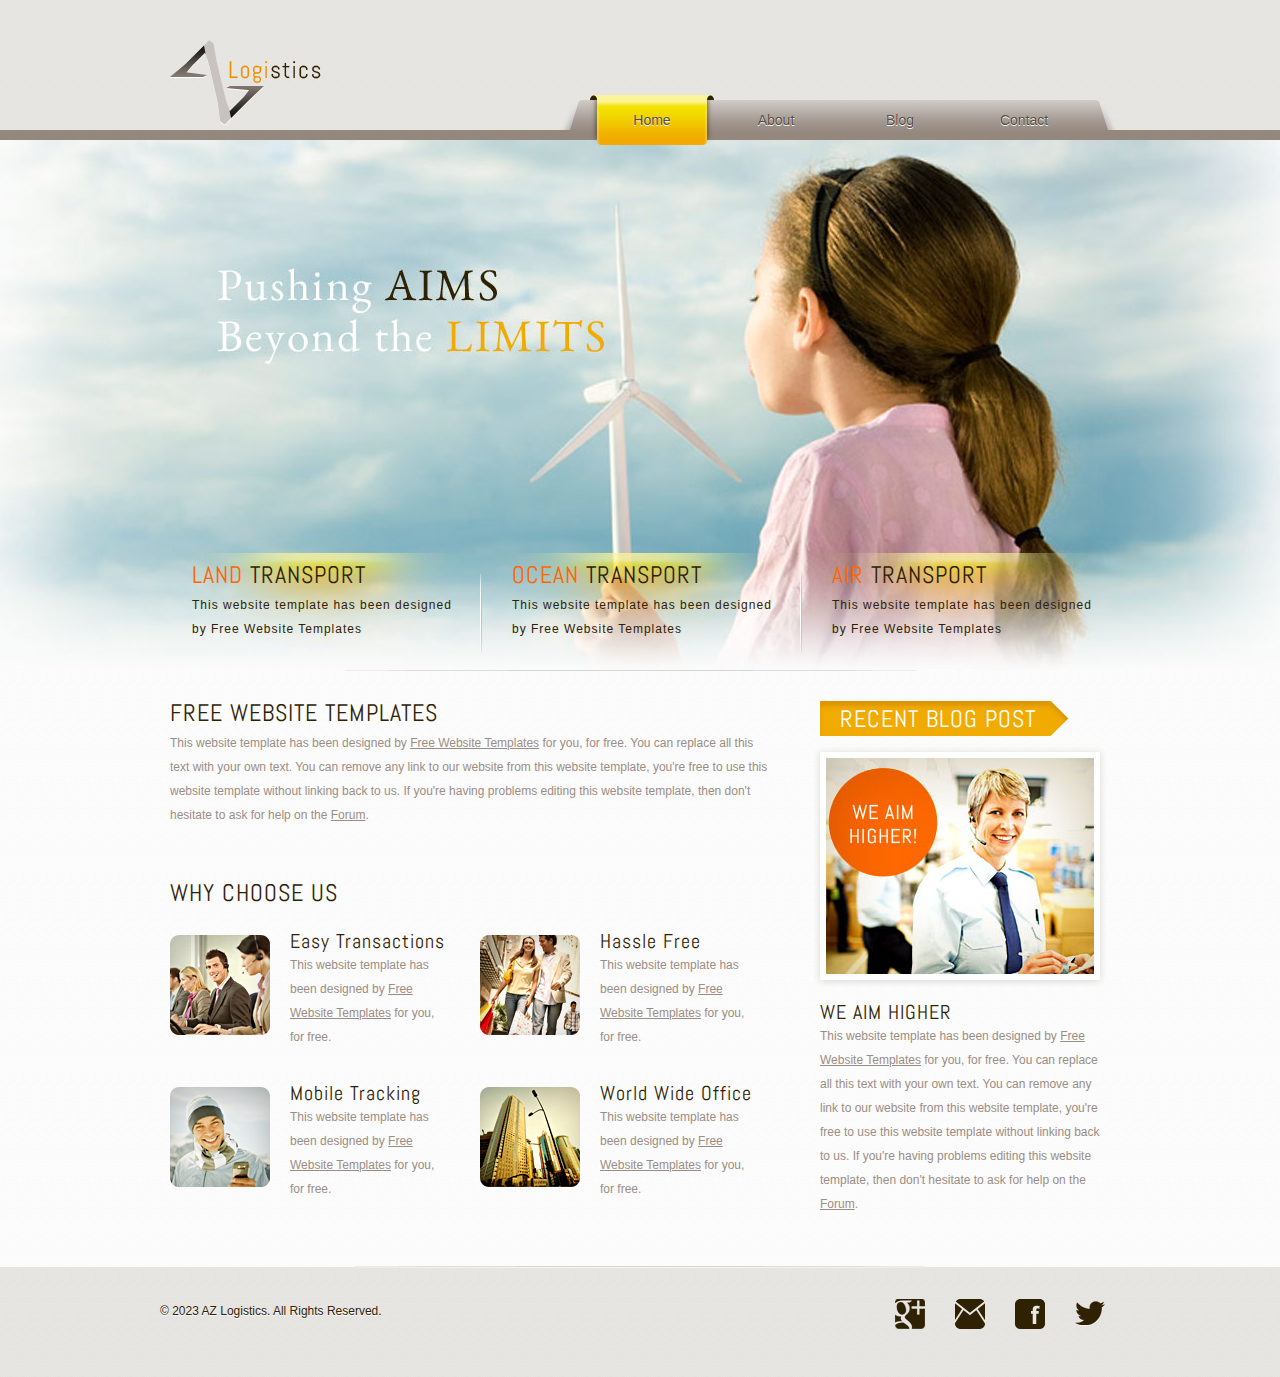
<file: index.html>
<!DOCTYPE HTML>
<!-- Website template by freewebsitetemplates.com -->
<html>
<head>
	<meta charset="UTF-8">
	<title>Logistics Website Template</title>
	<link rel="stylesheet" href="css/styles.css" type="text/css" />
</head>
<body>
	<div id="header">
		<div class="area">
			<div id="logo">
				<a href="index.html"><img src="images/logo.png" alt="LOGO" height="86" width="170" /></a>
			</div>
			<ul id="navigation">
				<li class="selected">
					<a href="index.html">Home</a>
				</li>
				<li>
					<a href="about.html">About</a>
				</li>
				<li>
					<a href="blog.html">Blog</a>
				</li>
				<li>
					<a href="contact.html">Contact</a>
				</li>
			</ul>
		</div>
	</div>
	<div id="contents">
		<div id="adbox">
			<div class="area">
				<ul>
					<li>
						<div>
							<h2><span>LAND</span> TRANSPORT</h2>
							<p>
								This website template has been designed by <a href="http://www.freewebsitetemplates.com/">Free Website Templates</a>
							</p>
						</div>
					</li>
					<li>
						<div>
							<h2><span>Ocean</span> TRANSPORT</h2>
							<p>
								This website template has been designed by <a href="http://www.freewebsitetemplates.com/">Free Website Templates</a>
							</p>
						</div>
					</li>
					<li>
						<div>
							<h2><span>Air</span> TRANSPORT</h2>
							<p>
								This website template has been designed by <a href="http://www.freewebsitetemplates.com/">Free Website Templates</a>
							</p>
						</div>
					</li>
				</ul>
			</div>
		</div>
		<div class="area">
			<div class="main">
				<h2>FREE WEBSITE TEMPLATES</h2>
				<p>
					This website template has been designed by <a href="http://www.freewebsitetemplates.com/">Free Website Templates</a> for you, for free. You can replace all this text with your own text. You can remove any link to our website from this website template, you're free to use this website template without linking back to us. If you're having problems editing this website template, then don't hesitate to ask for help on the <a href="http://www.freewebsitetemplates.com/forums/">Forum</a>.
				</p>
				<div id="features">
					<h2>Why Choose Us</h2>
					<ul>
						<li>
							<img src="images/agents.png" alt="Img" height="100" width="100" />
							<h3>Easy Transactions</h3>
							<p>
								This website template has been designed by <a href="http://www.freewebsitetemplates.com/">Free Website Templates</a> for you, for free.
							</p>
						</li>
						<li>
							<img src="images/shopping.png" alt="Img" height="100" width="100" />
							<h3>Hassle Free</h3>
							<p>
								This website template has been designed by <a href="http://www.freewebsitetemplates.com/">Free Website Templates</a> for you, for free.
							</p>
						</li>
						<li>
							<img src="images/smiling.png" alt="Img" height="100" width="100" />
							<h3>Mobile Tracking</h3>
							<p>
								This website template has been designed by <a href="http://www.freewebsitetemplates.com/">Free Website Templates</a> for you, for free.
							</p>
						</li>
						<li>
							<img src="images/buildings.png" alt="Img" height="100" width="100" />
							<h3>World Wide Office</h3>
							<p>
								This website template has been designed by <a href="http://www.freewebsitetemplates.com/">Free Website Templates</a> for you, for free.
							</p>
						</li>
					</ul>
				</div>
			</div>
			<div class="blog">
				<h2>Recent Blog Post</h2>
				<div class="frame">
					<img src="images/checker.jpg" alt="Img" height="216" width="268" />
				</div>
				<h3>We Aim Higher</h3>
				<p>
					This website template has been designed by <a href="http://www.freewebsitetemplates.com/">Free Website Templates</a> for you, for free. You can replace all this text with your own text. You can remove any link to our website from this website template, you're free to use this website template without linking back to us. If you're having problems editing this website template, then don't hesitate to ask for help on the <a href="http://www.freewebsitetemplates.com/forums/">Forum</a>.
				</p>
			</div>
		</div>
	</div>
	<div id="footer">
		<span class="divider"></span>
		<div class="area">
			<div id="connect">
				<a href="http://freewebsitetemplates.com/go/googleplus/" target="_blank" class="googleplus"></a> <a href="http://www.freewebsitetemplates.com/misc/contact/" target="_blank" class="mail"></a> <a href="http://freewebsitetemplates.com/go/facebook/" target="_blank" class="facebook"></a> <a href="http://freewebsitetemplates.com/go/twitter/" target="_blank" class="twitter"></a>
			</div>
			<p>
				© 2023 AZ Logistics. All Rights Reserved.
			</p>
		</div>
	</div>
</body>
</html>
</file>
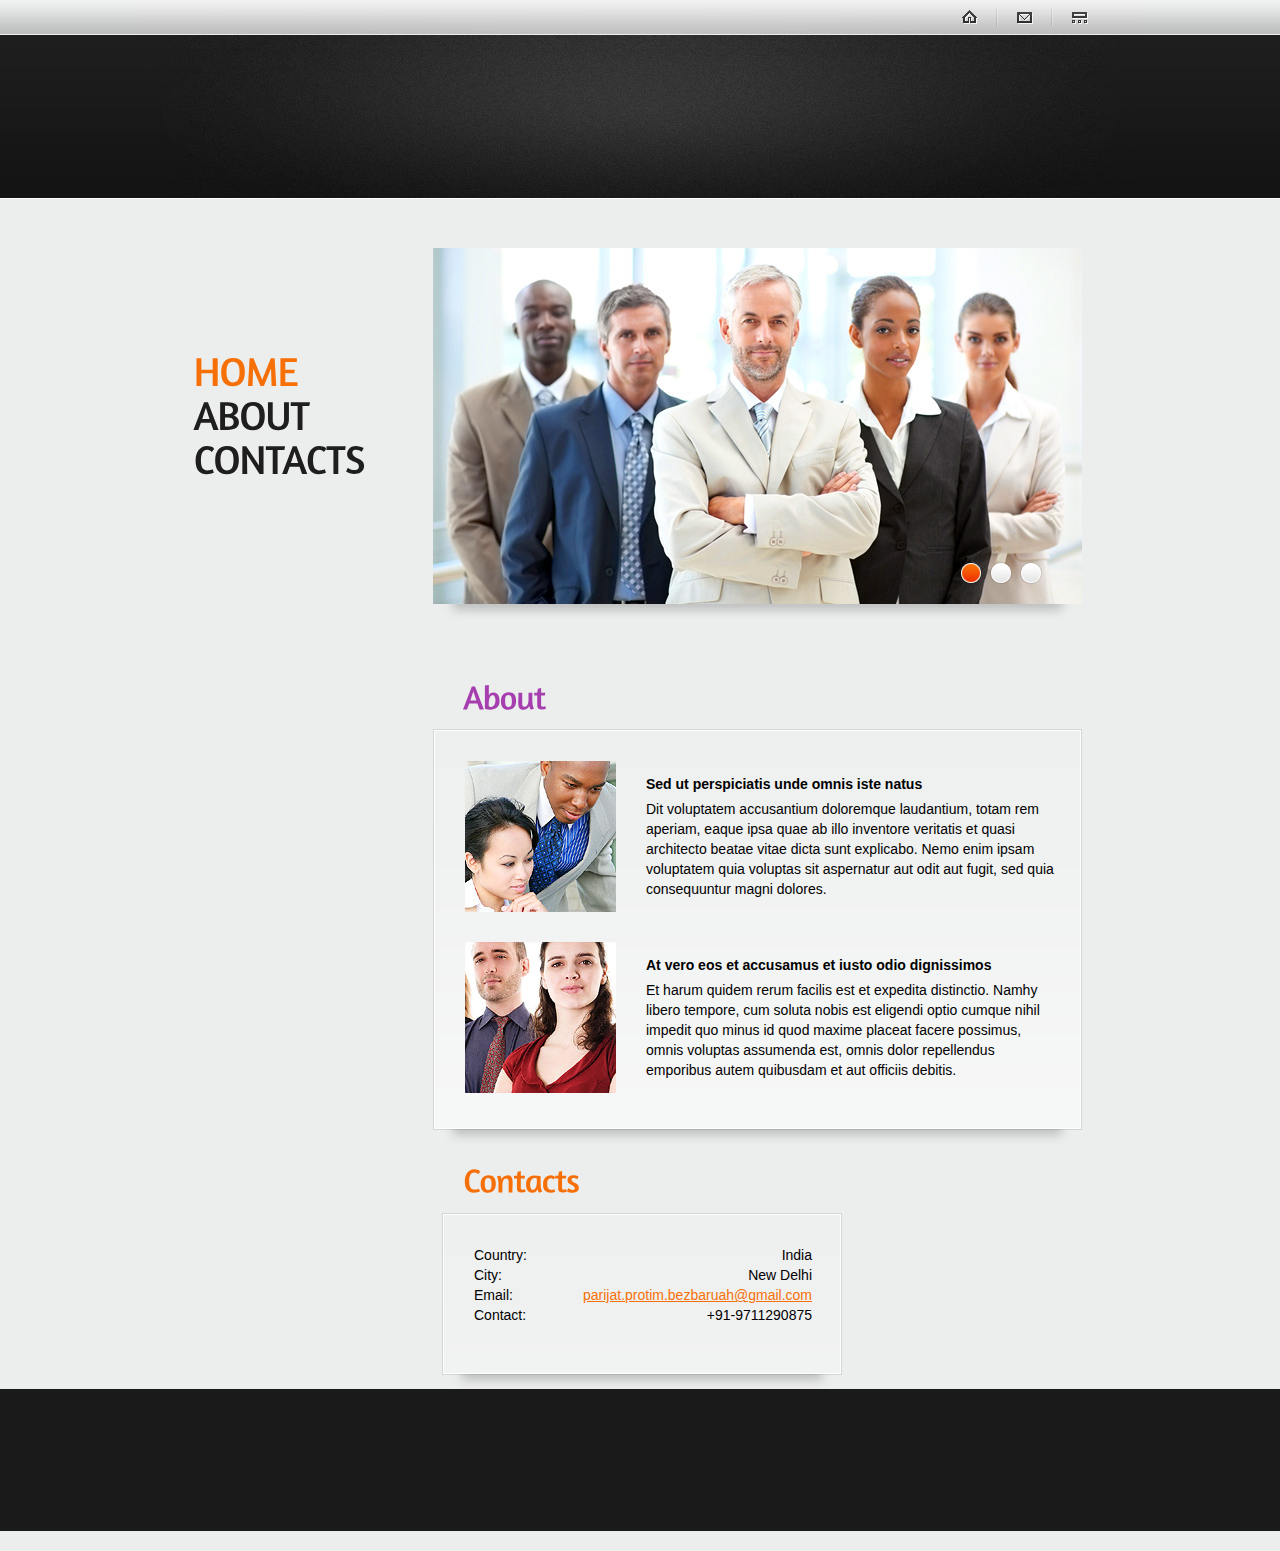
<file: devs/index.html>
<!DOCTYPE html>
<html lang="en" class="page">
<head>
<title>Developers</title>
<meta charset="utf-8">
<link rel="stylesheet" href="css/reset.css" type="text/css" media="all">
<link rel="stylesheet" href="css/layout.css" type="text/css" media="all">
<link rel="stylesheet" href="css/style.css" type="text/css" media="all">
<script type="text/javascript" src="js/jquery-1.4.2.js" ></script>
<script type="text/javascript" src="js/cufon-yui.js"></script>
<script type="text/javascript" src="js/cufon-replace.js"></script>
<script type="text/javascript" src="js/Amaranth_400.font.js"></script>
<script type="text/javascript" src="js/script.js"></script>
<script type="text/javascript" src="js/scroll.js"></script>
<script type="text/javascript" src="js/jquery.nivo.slider.pack.js"></script>
<script type="text/javascript" src="js/atooltip.jquery.js"></script>
<!--[if lt IE 9]>
<script type="text/javascript" src="js/html5.js"></script>
<style type="text/css">
	.button1, #ContactForm a {behavior:url(js/PIE.htc)}
</style>
<![endif]-->
<!--[if lt IE 7]>
<div style=' clear:both;text-align:center;position:relative'>
	<a href="http://www.microsoft.com/windows/internet-explorer/default.aspx?ocid=ie6_countdown_bannercode"><img src="http://www.theie6countdown.com/images/upgrade.jpg" border="0" alt="" /></a>
</div>
<![endif]-->
</head>
<body class="body">
<div class="body1">
	<div class="body2">
		<div class="main">
<!-- header -->
			<header>
				<div class="wrapper">
					<nav>
						<ul id="top_nav">
							<li class="bg_none"><a href="#page_Home" class="icon1"></a></li>
							<li><a href="#page_Contacts" class="icon2"></a></li>
							<li><a href="#" class="icon3"></a></li>
						</ul>
					</nav>
				</div>
				
			</header>
<!-- / header -->
		</div>
	</div>
</div>
<div class="wrapper">
	<div class="main">
		<nav>
			<ul id="menu" style=" top:350px">
				<li class="menu_active nav1"><a href="#page_Home">Home </a></li>
				<li class="nav2"><a href="#page_News">About </a></li>
				<li class="nav6"><a href="#page_Contacts">Contacts </a></li>
			</ul>
		</nav>
<!-- content -->
		<section id="content">
			<div id="page_Home">
				<div id="slider" style=" top:-40px">
					<img src="images/img1.jpg" alt="">
					<img src="images/img2.jpg" alt="">
					<img src="images/img3.jpg" alt="">
				</div>
				<div id="slider_shadow" style=" top:-40px"></div>
                        </div>
                        
			<div id="page_News">
				<h2>About</h2>
				<div class="box1_bot">
					<div class="box1_left">
						<div class="box1_right">
							<div class="box1">
								<div class="pad">
									<div class="wrapper pad_bot2">
										<figure class="left marg_right1"><img src="images/page1_img1.jpg" alt=""></figure>
										<p class="pad_bot1 pad_top1"><strong>Sed ut perspiciatis unde omnis iste natus</strong></p>
										<p>Dit voluptatem accusantium doloremque laudantium, totam rem aperiam, eaque ipsa quae ab illo inventore veritatis et quasi architecto beatae vitae dicta sunt explicabo. Nemo enim ipsam voluptatem quia voluptas sit aspernatur aut odit aut fugit, sed quia consequuntur magni dolores.</p>
									</div>
									<div class="wrapper">
										<figure class="left marg_right1"><img src="images/page1_img2.jpg" alt=""></figure>
										<p class="pad_bot1 pad_top1"><strong>At vero eos et accusamus et iusto odio dignissimos</strong></p>
										<p>Et harum quidem rerum facilis est et expedita distinctio. Namhy libero tempore, cum soluta nobis est eligendi optio cumque nihil impedit quo minus id quod maxime placeat facere possimus, omnis voluptas assumenda est, omnis dolor repellendus emporibus autem quibusdam et aut officiis debitis.</p>
									</div>
								</div>
							</div>
						</div>
					</div>
				</div>
			</div>
			
			<div id="page_Contacts">
				<h2>Contacts</h2>
				<div class="col1 pad_left1">
						<div class="box1_bot">
							<div class="box1_left">
								<div class="box1_right">
									<div class="box1">
										<div class="pad">
										    
											<p><span class="right marg_right2">India</span>Country:<br>
											<span class="right marg_right2">New Delhi</span>City:<br>
											<span class="right marg_right2"><a href="mailto:">parijat.protim.bezbaruah@gmail.com</a></span>Email:<br>
											<span class="right marg_right2">+91-9711290875</span>Contact:<br></p>
											
										</div>
									</div>
								</div>
							</div>
						</div>
					</div>
				</div>
			</div>
		</section>
<!-- / content -->
	</div>
</div>
<div class="body3">
	<div class="body4">
		<div class="main">

<!-- / footer -->
		</div>
	</div>
</div>
<script type="text/javascript"> Cufon.now(); </script>
</body>
</html>
</file>
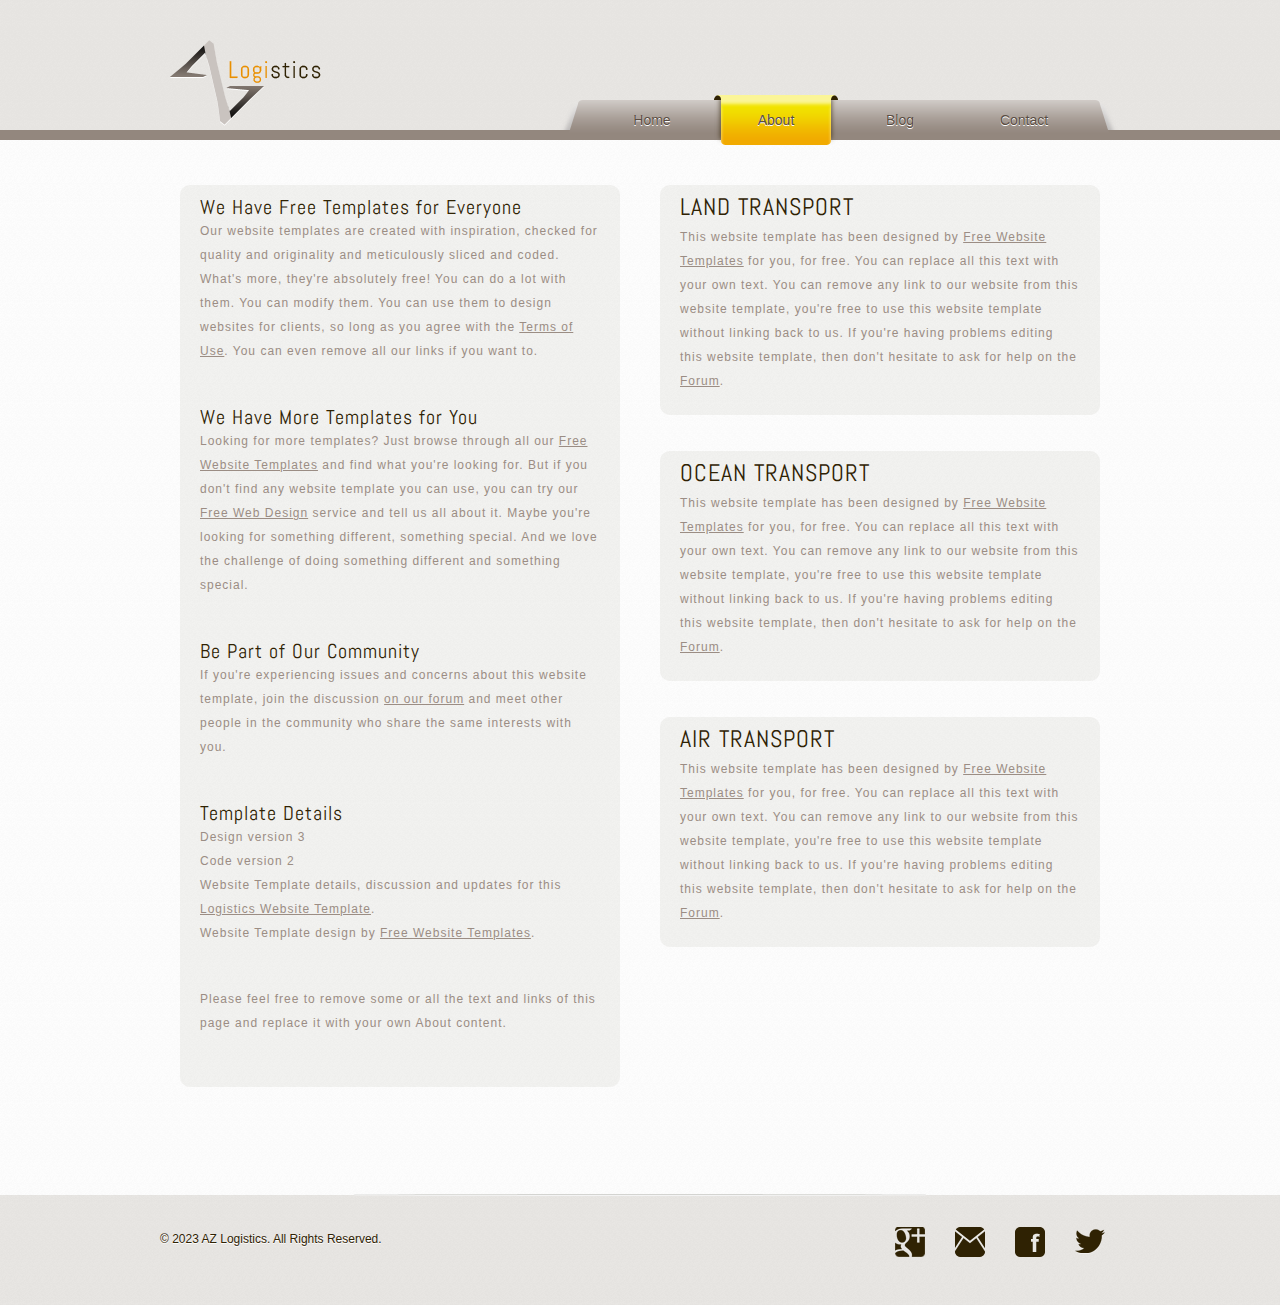
<file: about.html>
<!DOCTYPE HTML>
<!-- Website template by freewebsitetemplates.com -->
<html>
<head>
	<meta charset="UTF-8">
	<title>About - Logistics Website Template</title>
	<link rel="stylesheet" href="css/styles.css" type="text/css" />
</head>
<body>
	<div id="header">
		<div class="area">
			<div id="logo">
				<a href="index.html"><img src="images/logo.png" alt="LOGO" height="86" width="170" /></a>
			</div>
			<ul id="navigation">
				<li>
					<a href="index.html">Home</a>
				</li>
				<li class="selected">
					<a href="about.html">About</a>
				</li>
				<li>
					<a href="blog.html">Blog</a>
				</li>
				<li>
					<a href="contact.html">Contact</a>
				</li>
			</ul>
		</div>
	</div>
	<div id="contents">
		<div id="about" class="area">
			<div class="section">
				<div class="box">
					<div>
						<div>
							<h3>We Have Free Templates for Everyone</h3>
							<p>
								Our website templates are created with inspiration, checked for quality and originality and meticulously sliced and coded. What's more, they're absolutely free! You can do a lot with them. You can modify them. You can use them to design websites for clients, so long as you agree with the <a href="http://www.freewebsitetemplates.com/about/terms/">Terms of Use</a>. You can even remove all our links if you want to.
							</p>
							<h3>We Have More Templates for You</h3>
							<p>
								Looking for more templates? Just browse through all our <a href="http://www.freewebsitetemplates.com/">Free Website Templates</a> and find what you're looking for. But if you don't find any website template you can use, you can try our <a href="http://www.freewebsitetemplates.com/freewebdesign/">Free Web Design</a> service and tell us all about it. Maybe you're looking for something different, something special. And we love the challenge of doing something different and something special.
							</p>
							<h3>Be Part of Our Community</h3>
							<p>
								If you're experiencing issues and concerns about this website template, join the discussion <a href="http://www.freewebsitetemplates.com/forums/">on our forum</a> and meet other people in the community who share the same interests with you.
							</p>
							<h3>Template Details</h3>
							<p>
								Design version 3<br> Code version 2<br> Website Template details, discussion and updates for this <a href="http://www.freewebsitetemplates.com/discuss/logistics/">Logistics Website Template</a>.<br> Website Template design by <a href="http://www.freewebsitetemplates.com/">Free Website Templates</a>.
							</p>
							<p>
								Please feel free to remove some or all the text and links of this page and replace it with your own About content.
							</p>
						</div>
					</div>
				</div>
			</div>
			<div class="section">
				<div class="box">
					<div>
						<div>
							<h2>LAND TRANSPORT</h2>
							<p>
								This website template has been designed by <a href="http://www.freewebsitetemplates.com/">Free Website Templates</a> for you, for free. You can replace all this text with your own text. You can remove any link to our website from this website template, you're free to use this website template without linking back to us. If you're having problems editing this website template, then don't hesitate to ask for help on the <a href="http://www.freewebsitetemplates.com/forums/">Forum</a>.
							</p>
						</div>
					</div>
				</div>
				<div class="box">
					<div>
						<div>
							<h2>Ocean TRANSPORT</h2>
							<p>
								This website template has been designed by <a href="http://www.freewebsitetemplates.com/">Free Website Templates</a> for you, for free. You can replace all this text with your own text. You can remove any link to our website from this website template, you're free to use this website template without linking back to us. If you're having problems editing this website template, then don't hesitate to ask for help on the <a href="http://www.freewebsitetemplates.com/forums/">Forum</a>.
							</p>
						</div>
					</div>
				</div>
				<div class="box">
					<div>
						<div>
							<h2>Air TRANSPORT</h2>
							<p>
								This website template has been designed by <a href="http://www.freewebsitetemplates.com/">Free Website Templates</a> for you, for free. You can replace all this text with your own text. You can remove any link to our website from this website template, you're free to use this website template without linking back to us. If you're having problems editing this website template, then don't hesitate to ask for help on the <a href="http://www.freewebsitetemplates.com/forums/">Forum</a>.
							</p>
						</div>
					</div>
				</div>
			</div>
		</div>
	</div>
	<div id="footer">
		<span class="divider"></span>
		<div class="area">
			<div id="connect">
				<a href="http://freewebsitetemplates.com/go/googleplus/" target="_blank" class="googleplus"></a> <a href="http://www.freewebsitetemplates.com/misc/contact/" target="_blank" class="mail"></a> <a href="http://freewebsitetemplates.com/go/facebook/" target="_blank" class="facebook"></a> <a href="http://freewebsitetemplates.com/go/twitter/" target="_blank" class="twitter"></a>
			</div>
			<p>
				© 2023 AZ Logistics. All Rights Reserved.
			</p>
		</div>
	</div>
</body>
</html>
</file>
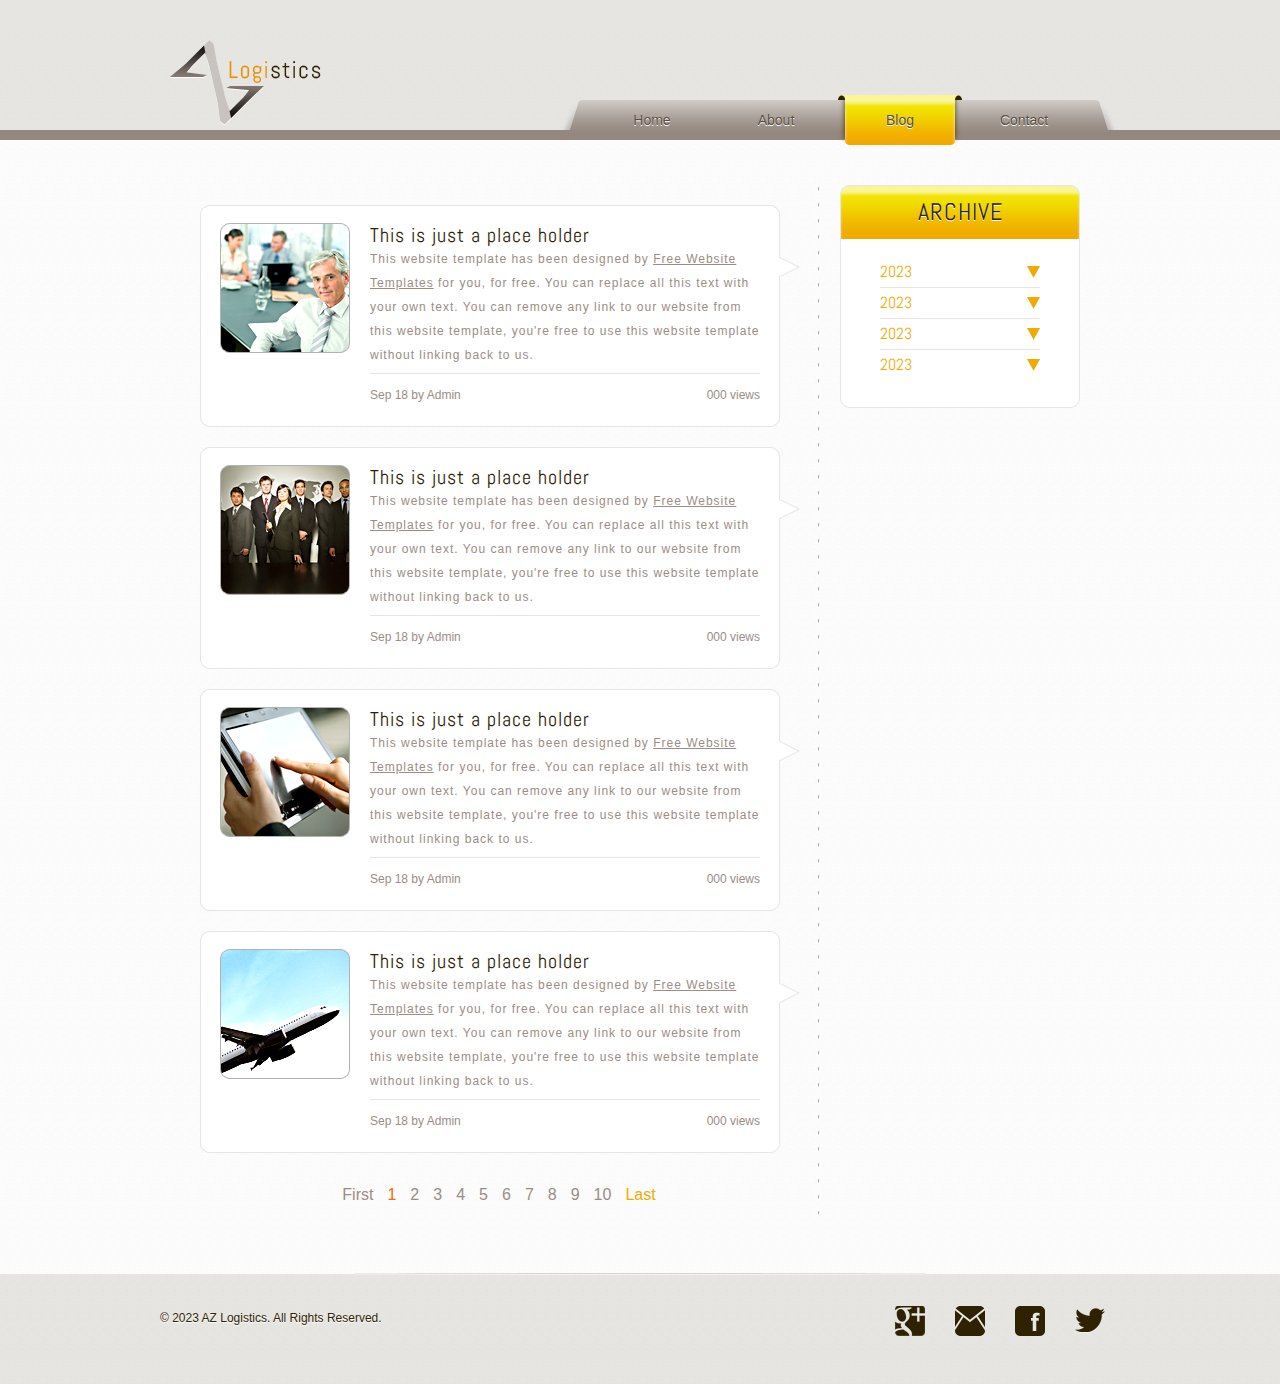
<file: blog.html>
<!DOCTYPE HTML>
<!-- Website template by freewebsitetemplates.com -->
<html>
<head>
	<meta charset="UTF-8">
	<title>Blog - Logistics Website Template</title>
	<link rel="stylesheet" href="css/styles.css" type="text/css" />
</head>
<body>
	<div id="header">
		<div class="area">
			<div id="logo">
				<a href="index.html"><img src="images/logo.png" alt="LOGO" height="86" width="170" /></a>
			</div>
			<ul id="navigation">
				<li>
					<a href="index.html">Home</a>
				</li>
				<li>
					<a href="about.html">About</a>
				</li>
				<li class="selected">
					<a href="blog.html">Blog</a>
				</li>
				<li>
					<a href="contact.html">Contact</a>
				</li>
			</ul>
		</div>
	</div>
	<div id="contents">
		<div id="blog" class="area">
			<div class="main">
				<ul class="list">
					<li>
						<img src="images/boss.png" alt="Img" height="130" width="130" />
						<div>
							<h3>This is just a place holder</h3>
							<p>
								This website template has been designed by <a href="http://www.freewebsitetemplates.com/">Free Website Templates</a> for you, for free. You can replace all this text with your own text. You can remove any link to our website from this website template, you're free to use this website template without linking back to us.
							</p>
							<span class="views">000 views</span> <span class="time">Sep 18 by Admin</span>
						</div>
					</li>
					<li>
						<img src="images/team.png" alt="Img" height="130" width="130" />
						<div>
							<h3>This is just a place holder</h3>
							<p>
								This website template has been designed by <a href="http://www.freewebsitetemplates.com/">Free Website Templates</a> for you, for free. You can replace all this text with your own text. You can remove any link to our website from this website template, you're free to use this website template without linking back to us.
							</p>
							<span class="views">000 views</span> <span class="time">Sep 18 by Admin</span>
						</div>
					</li>
					<li>
						<img src="images/tracking.png" alt="Img" height="130" width="130" />
						<div>
							<h3>This is just a place holder</h3>
							<p>
								This website template has been designed by <a href="http://www.freewebsitetemplates.com/">Free Website Templates</a> for you, for free. You can replace all this text with your own text. You can remove any link to our website from this website template, you're free to use this website template without linking back to us.
							</p>
							<span class="views">000 views</span> <span class="time">Sep 18 by Admin</span>
						</div>
					</li>
					<li>
						<img src="images/plane.png" alt="Img" height="130" width="130" />
						<div>
							<h3>This is just a place holder</h3>
							<p>
								This website template has been designed by <a href="http://www.freewebsitetemplates.com/">Free Website Templates</a> for you, for free. You can replace all this text with your own text. You can remove any link to our website from this website template, you're free to use this website template without linking back to us.
							</p>
							<span class="views">000 views</span> <span class="time">Sep 18 by Admin</span>
						</div>
					</li>
				</ul>
				<div class="pagination">
					<ul>
						<li>
							<a href="blog.html">First</a>
						</li>
						<li class="selected">
							<a href="blog.html">1</a>
						</li>
						<li>
							<a href="blog.html">2</a>
						</li>
						<li>
							<a href="blog.html">3</a>
						</li>
						<li>
							<a href="blog.html">4</a>
						</li>
						<li>
							<a href="blog.html">5</a>
						</li>
						<li>
							<a href="blog.html">6</a>
						</li>
						<li>
							<a href="blog.html">7</a>
						</li>
						<li>
							<a href="blog.html">8</a>
						</li>
						<li>
							<a href="blog.html">9</a>
						</li>
						<li>
							<a href="blog.html">10</a>
						</li>
						<li class="last">
							<a href="blog.html">Last</a>
						</li>
					</ul>
				</div>
			</div>
			<div class="sidebar">
				<h2 class="heading1">Archive</h2>
				<div class="box2">
					<div>
						<ul class="archives">
							<li class="selected">
								<span>2023</span>
								<ul>
									<li>
										<a href="blog.html">December</a>
									</li>
									<li>
										<a href="blog.html">November</a>
									</li>
									<li>
										<a href="blog.html">October</a>
									</li>
									<li>
										<a href="blog.html">September</a>
									</li>
									<li>
										<a href="blog.html">August</a>
									</li>
									<li>
										<a href="blog.html">July</a>
									</li>
									<li>
										<a href="blog.html">June</a>
									</li>
									<li>
										<a href="blog.html">May</a>
									</li>
									<li>
										<a href="blog.html">April</a>
									</li>
									<li>
										<a href="blog.html">March</a>
									</li>
									<li>
										<a href="blog.html">Febuary</a>
									</li>
									<li>
										<a href="blog.html">Janruary</a>
									</li>
								</ul>
							</li>
							<li>
								<span>2023</span>
							</li>
							<li>
								<span>2023</span>
							</li>
							<li>
								<span>2023</span>
							</li>
						</ul>
					</div>
				</div>
			</div>
		</div>
	</div>
	<div id="footer">
		<span class="divider"></span>
		<div class="area">
			<div id="connect">
				<a href="http://freewebsitetemplates.com/go/googleplus/" target="_blank" class="googleplus"></a> <a href="http://www.freewebsitetemplates.com/misc/contact/" target="_blank" class="mail"></a> <a href="http://freewebsitetemplates.com/go/facebook/" target="_blank" class="facebook"></a> <a href="http://freewebsitetemplates.com/go/twitter/" target="_blank" class="twitter"></a>
			</div>
			<p>
				© 2023 AZ Logistics. All Rights Reserved.
			</p>
		</div>
	</div>
</body>
</html>
</file>
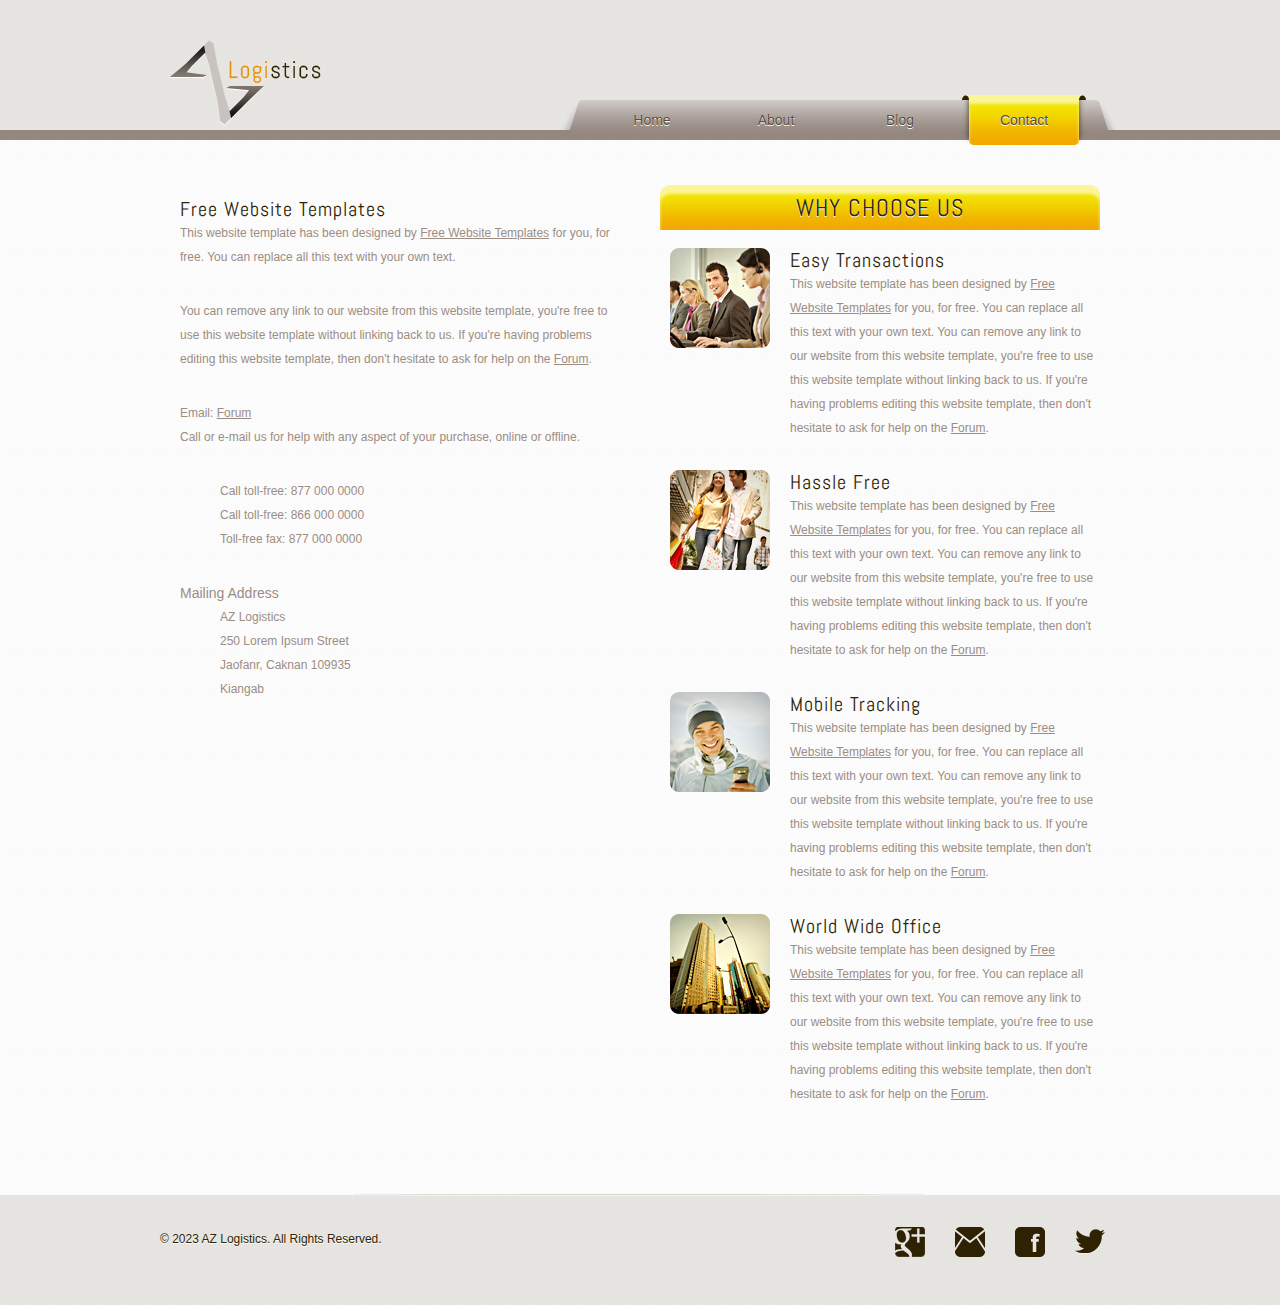
<file: contact.html>
<!DOCTYPE HTML>
<!-- Website template by freewebsitetemplates.com -->
<html>
<head>
	<meta charset="UTF-8">
	<title>Contact - Logistics Website Template</title>
	<link rel="stylesheet" href="css/styles.css" type="text/css" />
</head>
<body>
	<div id="header">
		<div class="area">
			<div id="logo">
				<a href="index.html"><img src="images/logo.png" alt="LOGO" height="86" width="170" /></a>
			</div>
			<ul id="navigation">
				<li>
					<a href="index.html">Home</a>
				</li>
				<li>
					<a href="about.html">About</a>
				</li>
				<li>
					<a href="blog.html">Blog</a>
				</li>
				<li class="selected">
					<a href="contact.html">Contact</a>
				</li>
			</ul>
		</div>
	</div>
	<div id="contents">
		<div id="contact" class="area">
			<div class="section">
				<h3>Free Website Templates</h3>
				<p>
					This website template has been designed by <a href="http://www.freewebsitetemplates.com/">Free Website Templates</a> for you, for free. You can replace all this text with your own text.
				</p>
				<p>
					You can remove any link to our website from this website template, you're free to use this website template without linking back to us. If you're having problems editing this website template, then don't hesitate to ask for help on the <a href="http://www.freewebsitetemplates.com/forums/">Forum</a>.
				</p>
				<p>
					Email: <a href="http://www.freewebsitetemplates.com/forums/">Forum</a> <span>Call or e-mail us for help with any aspect of your purchase, online or offline.</span>
				</p>
				<p class="numbers">
					Call toll-free: 877 000 0000<br> Call toll-free: 866 000 0000<br> Toll-free fax: 877 000 0000
				</p>
				<p class="address">
					<span>Mailing Address</span> AZ Logistics<br> 250 Lorem Ipsum Street<br> Jaofanr, Caknan 109935<br> Kiangab
				</p>
			</div>
			<div class="section">
				<h2 class="heading2">Why Choose Us</h2>
				<ul class="list">
					<li>
						<img src="images/agents.png" alt="Img" height="100" width="100" />
						<div>
							<h3>Easy Transactions</h3>
							<p>
								This website template has been designed by <a href="http://www.freewebsitetemplates.com/">Free Website Templates</a> for you, for free. You can replace all this text with your own text. You can remove any link to our website from this website template, you're free to use this website template without linking back to us. If you're having problems editing this website template, then don't hesitate to ask for help on the <a href="http://www.freewebsitetemplates.com/forums/">Forum</a>.
							</p>
						</div>
					</li>
					<li>
						<img src="images/shopping.png" alt="Img" height="100" width="100" />
						<div>
							<h3>Hassle Free</h3>
							<p>
								This website template has been designed by <a href="http://www.freewebsitetemplates.com/">Free Website Templates</a> for you, for free. You can replace all this text with your own text. You can remove any link to our website from this website template, you're free to use this website template without linking back to us. If you're having problems editing this website template, then don't hesitate to ask for help on the <a href="http://www.freewebsitetemplates.com/forums/">Forum</a>.
							</p>
						</div>
					</li>
					<li>
						<img src="images/smiling.png" alt="Img" height="100" width="100" />
						<div>
							<h3>Mobile Tracking</h3>
							<p>
								This website template has been designed by <a href="http://www.freewebsitetemplates.com/">Free Website Templates</a> for you, for free. You can replace all this text with your own text. You can remove any link to our website from this website template, you're free to use this website template without linking back to us. If you're having problems editing this website template, then don't hesitate to ask for help on the <a href="http://www.freewebsitetemplates.com/forums/">Forum</a>.
							</p>
						</div>
					</li>
					<li>
						<img src="images/buildings.png" alt="Img" height="100" width="100" />
						<div>
							<h3>World Wide Office</h3>
							<p>
								This website template has been designed by <a href="http://www.freewebsitetemplates.com/">Free Website Templates</a> for you, for free. You can replace all this text with your own text. You can remove any link to our website from this website template, you're free to use this website template without linking back to us. If you're having problems editing this website template, then don't hesitate to ask for help on the <a href="http://www.freewebsitetemplates.com/forums/">Forum</a>.
							</p>
						</div>
					</li>
				</ul>
			</div>
		</div>
	</div>
	<div id="footer">
		<span class="divider"></span>
		<div class="area">
			<div id="connect">
				<a href="http://freewebsitetemplates.com/go/googleplus/" target="_blank" class="googleplus"></a> <a href="http://www.freewebsitetemplates.com/misc/contact/" target="_blank" class="mail"></a> <a href="http://freewebsitetemplates.com/go/facebook/" target="_blank" class="facebook"></a> <a href="http://freewebsitetemplates.com/go/twitter/" target="_blank" class="twitter"></a>
			</div>
			<p>
				© 2023 AZ Logistics. All Rights Reserved.
			</p>
		</div>
	</div>
</body>
</html>
</file>
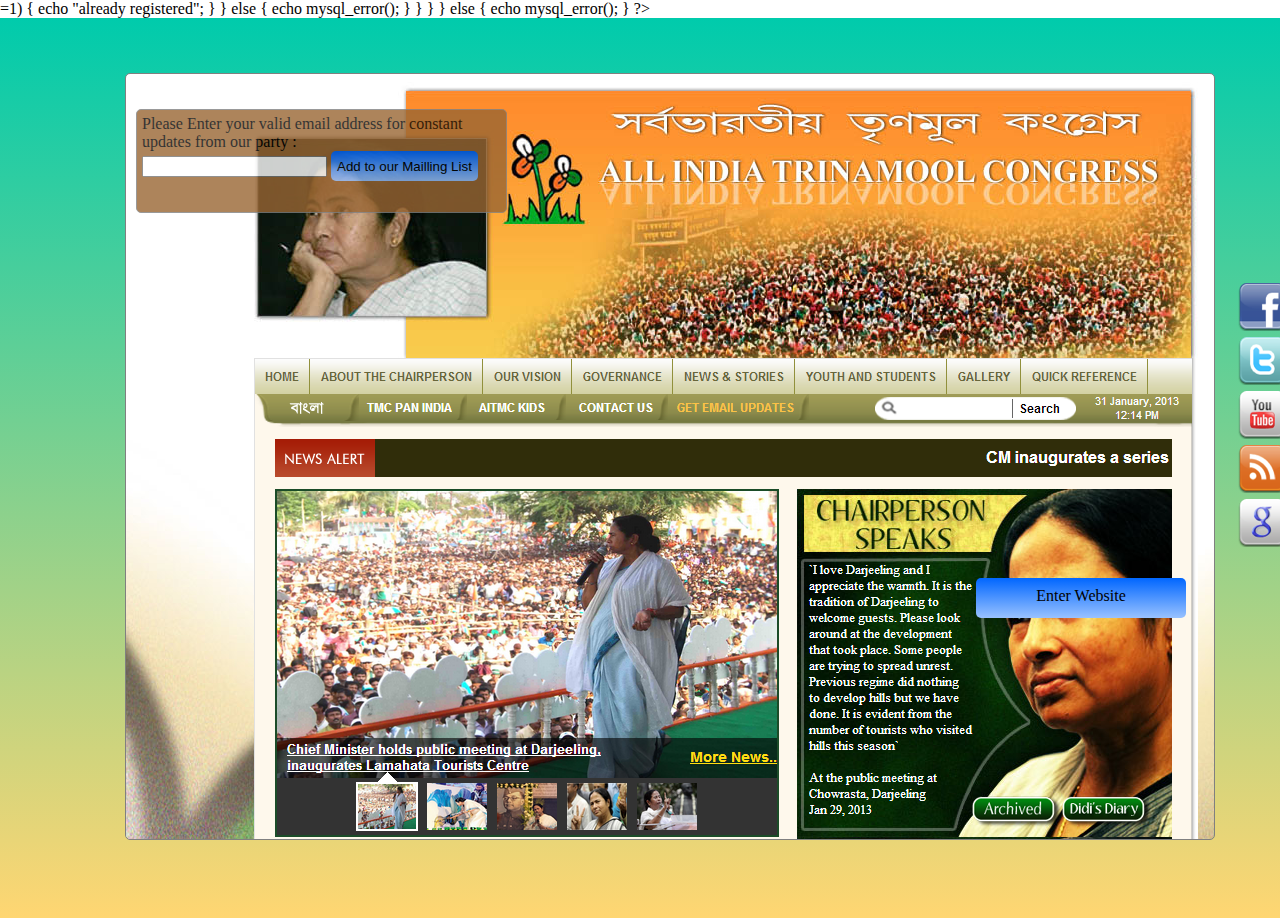
<file: nyp 1.html>
<?php

if(mysql_connect("localhost","root","") && mysql_select_db("nyp"))
{
	if(isset($_POST['emailregupdates']))
	{
		if(!empty($_POST['emailregupdates']))
		{
			$email=$_POST['emailregupdates'];
			
			$query = "SELECT id FROM regupdates WHERE email='".$email."'";
			if($result=mysql_query($query))
			{
				
				$num_rows = mysql_num_rows($result);
				if($num_rows==0)
				{
					$query = "INSERT INTO regupdates VALUES(NULL,'".$email."')";
					mysql_query($query);
				}
				else if($num_rows>=1)
				{
					echo "already registered";
				}
			}
			else
			{
				echo mysql_error();
			}
		}
	}
	
}
else
{
	echo mysql_error();
}
?>

<html>
<head>
<style>
*
{
	-webkit-transition-property:top,left,width,height;
	-webkit-transition-duration:5s;
	-moz-transition-property:top,left,width,height;
	-moz-transition-duration:5s;
	
	-webkit-transition-property:opacity;
	-webkit-transition-duration:5s;
	-moz-transition-property:opacity;
	-moz-transition-duration:5s;
}
body
{
margin:0px;padding:0px;
overflow-x:hidden;
}
div#staticlinks
{
	position:fixed;
	top:280px;
	right:0px;
	width:3.5%;height:60%;
	z-index:20;
	
	border-radius:5px;
	-webkit-border-radius:5px;
	-moz-border-radius:5px;
	opacity:1;
}
div#thumbwrap {
	margin:75px auto;
	width:252px; height:252px;
}
.thumb {
	float:left; 
	position:relative;
	margin:3px;
}
.thumb img { 
	border:0 solid #000;
	vertical-align:bottom;
}
.thumb:hover {
	border:0; 
	z-index:1;
}
.thumb span { 
	position:absolute;
	visibility:hidden;
}
.thumb:hover span { 
	visibility:visible;
	top:0px; right:0px; 
}
div#indexopen , div#indexwebsite
{
	background: -webkit-gradient(linear,left top, left bottom,from( #00cbac),to(#ffd672));
	background: -moz-linear-gradient(top , #FF7519, #FFE0CC);
}

div#indexopen 
{
	margin:0px;
	padding:0px;
	opacity:1;
	height:100%;
}  
div#imageopen
{
	background:url('All India Trinamool Congress   Official Party Website   TMC Chairperson Mamata Banerjee   Trinamul.png') -75px 0px;
	position:relative;
	top:55px;
	left:125px;
	width:85%;height:85%;
	border:1px solid gray; 

	border-radius:5px;
	-webkit-border-radius:5px;
	-moz-border-radius:5px;
}
div#regupdatesdiv
{
	padding:5px;
	position:relative;
	top:35px;
	left:10px;
	width:33%;height:12%;
	border:1px solid gray;
	color:#000;
	
	background-color:#996633;
	opacity:0.8;
	border-radius:5px;
	-webkit-border-radius:5px;
	-moz-border-radius:5px;
}
#submitregupdates
{
	height:30px;
}
div#enterWebsite , #submitregupdates
{
	border:0px;
	border-radius:5px;
	-webkit-border-radius:5px;
	-moz-border-radius:5px;
	background: -webkit-gradient(linear,left top, left bottom,from( #0066FF),to(#99C2FF));
	background: -moz-linear-gradient(top ,  #0066FF,#99C2FF);
}
div#enterWebsite:hover , #submitregupdates:hover
{
	background: -webkit-gradient(linear,left top, left bottom,from( #99FF33),to(#99C2FF));
	background: -moz-linear-gradient(top , #99FF33,#99C2FF);
}
div#enterwebsite
{
	line-height:25px;
	padding:5px;
	position:relative;
	top:400px;
	left:850px;
	width:200px;height:30px;
	display:block; 
	
}
div#emailregupdateshelp
{
	display:none;
}


/*--------------------------------------*/


div#indexwebsite
{
	display:none;
	position:absolute;
	top:0px;
	left:0px;
	width:100%;
	height:1250px;
	//border:1px solid red;
	opacity:0;
	
}
div#indexwebsite2
{
	position:relative;
	margin-left:auto;margin-right:auto;padding:0px;
	width:80%;
	height:100%;
	
}
div#indexwebsite2 div
{
	position:relative;
	float:left;
	margin-bottom:5px;
}
div#headerdiv
{
	border:1px solid gray;
	background-image:url('bg1.png');
	opacity:0.8;
	display:none;
	padding-left:2px;
	position:absolute;
	top:0px;
	left:0px;
	width:99.8%;height:30px;
}
div#imageheaderdiv
{
	padding:0px;
	border:1px solid gray;
	padding-left:0px;
	top:3px;
	left:0px;
	width:99.8%;height:300px;
	//background-image:url('Party_Header.png');
}
div#imageheaderdiv img
{
	width:1081px;
	height:302px;
}
div#navmenudiv
{
	padding:0px;
	padding-top:20px;
	padding-left:0px;
	top:-20px;
	left:10px;
	border-radius:5px;
	-webkit-border-radius:5px;
	-moz-border-radius:5px;
	background: -webkit-gradient(linear,left top, left bottom,from( #005CE6),to(#005CE6));
	background: -moz-linear-gradient(top , #005CE6,#005CE6);
	width:98%;height:70px;
}
div#newsflashdiv
{
border:1px solid gray;
	padding-left:2px
	left:0px;
	width:70.5%;height:300px;
	margin-right:12px;
	margin-left:0px
}
div#joinformdiv
{
border:1px solid gray;
	padding-left:2px
	left:0px;
	width:27%;height:300px;
}
div#footerdiv
{
	padding-top:5px;
	border:1px solid gray;
	padding-left:2px;
	top:300px;
	left:0px;
	width:99.8%;height:20%;
	background-image:url('bg2.png');
	opacity:1;
}
div#footerdiv div
{
	float:left;
	position:relative;
	width:30%;height:99%;
	color:white;
	text-indent:50px;
	padding-left:5px;
}
div#footerdiv div li
{
	list-style-type:none;
}

/*--------------------------------------navMenu---------------------------*/
ul.navMenu , ul.submenu ,ul.subsubmenu
{
	margin:0px;
	padding:0px;
	list-style-type:none;
}
ul.navmenu li
{
	//outline:1px solid green;
	position:relative;
	float:left;
	width:128px;height:45px;
	line-height:40px;
	
}
ul.navmenu > li
{
	border-right:2px solid gray;
}

ul.navmenu a
{
	display:block;
	width:125px;height:45px;
	text-decoration:none;
	color:white;
	font-family:"Constantia",Serif;
	font-weight:bold;
	margin-top:3px;
	text-align:center;
}
ul.submenu a
{
	width:200px;
	background: -webkit-gradient(linear,left top, left bottom,from( #005CE6),to(#005CE6));
	background: -moz-linear-gradient(top , #005CE6,#005CE6);
	border-top:1px solid gray;
	border-radius:5px;
	margin-top:3px;
	-webkit-border-radius:5px;
	-moz-border-radius:5px;
}
ul.subsubmenu 
{
	position:relative;
	top:-47px;
	left:200px;
}
ul.subsubmenu >li
{
	padding-top:12px;
}
ul.subsubmenu li
{
	padding-left:5px;
}
ul.submenu , ul.subsubmenu
{
	display:none;
}
ul.navmenu  li:hover ul.submenu
{
	display:block;
}

ul.navmenu  ul.submenu li:hover ul.subsubmenu
{
	display:block;
}

/*--------------------------------------navMenu---------------------------*/

</style>
<script>
function loadwebsite()
{
	document.getElementById('indexopen').style.display="none";
	document.getElementById('indexwebsite').style.display="block";
	document.getElementById('indexwebsite').style.opacity="1";
	
}
function regexcheckemail()
{
	email = document.getElementById('emailregupdates').value;
	var regex = /^[a-zA-Z0-9._-]+@[a-zA-Z]+.[a-zA-Z.]+/;
	if(email.match(regex))
	{
		document.getElementById('emailregupdateshelp').style.display="none";
		document.getElementById('regupdatesdiv').style.height="12%";
		
	}
	else
	{
		document.getElementById('emailregupdateshelp').style.display="block";
		document.getElementById('regupdatesdiv').style.height="15%";
	}
}

document.captureEvents(Event.MOUSEMOVE);
document.onmousemove=mouseCoord;

var mouseX,mouseY;
function mouseCoord(e)
{
	mouseX=e.pageX;
	mouseY=e.pageY;
	
	if(mouseY<=10)
	{
		document.getElementById('headerdiv').style.display="block";
		
	}
	else if(mouseY>=50)
	{
		document.getElementById('headerdiv').style.display="none";
	}
	
}
</script>
</head>

<body>
<div id="staticlinks">
<a class="thumb" href="https://www.facebook.com/" target="_blank"><img src="images used\48 X  48\facebook.png"><span><img src="images used\60 X 60\facebook.png" alt=""></span></a>
<a class="thumb" href="https://www.twitter.com/" target="_blank"><img src="images used\48 X  48\twitter.png"><span><img src="images used\60 X 60\twitter.png" alt=""></span></a>
<a class="thumb" href="https://www.youtube.com/" target="_blank"><img src="images used\48 X  48\youtube.png"><span><img src="images used\60 X 60\youtube.png" alt=""></span></a>
<a class="thumb" href="https://www.youtube.com/" target="_blank"><img src="images used\48 X  48\feed.png"><span><img src="images used\60 X 60\feed.png" alt=""></span></a>
<a class="thumb" href="https://www.google.com/" target="_blank"><img src="images used\48 X  48\google.png"><span><img src="images used\60 X 60\google.png" alt=""></span></a>

</div>
</div>
<div id="indexopen" >
	<div id="imageopen">
		<div id="regupdatesdiv">
		
		<form  name="regupdatesform" action="NYP index1.php" method="post">
		<label for="emailredupdates">Please Enter your valid email address for constant updates from our party :<br></label>
		<input type="text" name="emailregupdates" id="emailregupdates" onBlur="regexcheckemail();"/>
		<input type="submit" name="submitregupdates" id="submitregupdates" value="Add to our Mailling List" />
		<form>
		<div id="emailregupdateshelp">
		invalid email entered
		</div>
		</div>
		
		<div id="enterwebsite" onclick='loadwebsite();'><center>Enter Website </center></div>
	</div>

</div>
<div id="indexwebsite">
	<div id="indexwebsite2">
		<div id="headerdiv">
		header div
		</div>
		<div id="imageheaderdiv"> 
		<img src="Party_Header.png">
		</div>
		<div id="navmenudiv" style="z-index:10">
		<ul class="navmenu">
			<li><a href="#">Home</a></li>
			<li><a href="#">About</a></li>
			<li><a href="#">Our Agenda&nbsp;&#8595;</a>
				<ul class="submenu">
					<li><a href="#">General</a></li>
					<li><a href="#">Youth</a></li>
					<li><a href="#">Deprived Section</a></li>
					<li><a href="#">Common Man</a></li>
				</ul>
			</li>
			<li><a href="#">Organistion&nbsp;&#8595;</a>
				<ul class="submenu">
					<li><a href="#">News and Stories</a></li>
					<li><a href="#">News and Stories</a></li>
					<li><a href="#">News and Stories</a></li>
					<li><a href="#">News</a></li>
				</ul>
			</li>
			<li><a href="#">Centres&nbsp;&#8595;</a>
				<ul class="submenu">
					<li><a href="#">North India</a>
						<ul class="subsubmenu">
							<li><a href="#">Jammu & Kashmir</a></li>
							<li><a href="#">Himachal Pradesh</a></li>
							<li><a href="#">Uttarakhand</a></li>
							<li><a href="#">Punjab</a></li>
							<li><a href="#">Haryana</a></li>
							<li><a href="#">Delhi</a></li>
							<li><a href="#">Uttar Pradesh</a></li>
							<li><a href="#">Bihar</a></li>
						</ul>
					</li>
					<li><a href="#">West</a>
						<ul class="subsubmenu">
							<li><a href="#">Rajasthan</a></li>
							<li><a href="#">Gujarat</a></li>
						</ul>
					</li>
					<li><a href="#">East</a>
						<ul class="subsubmenu">
							<li><a href="#">Sikkim</a></li>
							<li><a href="#">Assam</a></li>
							<li><a href="#">West Bengal</a></li>
							<li><a href="#">Mizoram</a></li>
							<li><a href="#">Meghalaya</a></li>
							<li><a href="#">Arunachal Pradesh</a></li>
							<li><a href="#">Tripura</a></li>
							<li><a href="#">Nagaland</a></li>
							<li><a href="#">Manipal</a></li>
						</ul>
					</li>
					<li><a href="#">South</a>
						<ul class="subsubmenu">
							<li><a href="#">Maharashtra</a></li>
							<li><a href="#">Karnataka</a></li>
							<li><a href="#">Goa</a></li>
							<li><a href="#">Orrisa</a></li>
							<li><a href="#">Andhra Pradesh</a></li>
							<li><a href="#">Kerela</a></li>
							<li><a href="#">Tamil Nadu</a></li>
						</ul></li>
					<li><a href="#">Central</a>
						<ul class="subsubmenu">
							<li><a href="#">Madhya Pradesh</a></li>
							<li><a href="#">Jharkhand</a></li>
							<li><a href="#">Chattisgarh</a></li>
						</ul>
					</li>
				</ul>
			</li>
			<li><a href="#">News</a></li>
			<li><a href="#">Gallery</a></li>
			<li><a href="#">Contact Us</a></li>
		</ul>
		
		</div>
		<div id="newsflashdiv">
		news
		</div>
		<div id="joinformdiv">
		joinform
		</div>
		<div id="footerdiv">
			<div >
				<span style="color:#FFFFCC;text-align:center;position:relative;width:99%;display:block;">AGENDA</span>
				<ul>
					<li>Jan lokpal</li>
					<li>Right to reject</li>
					<li>Right to recall</li>
					<li>Political decentralization</li>
					<li>Rising Prices</li>
					<li>Others</li>
				</ul>
			</div>
			<div>
				<span style="color:#FFFFCC;text-align:center;position:relative;width:99%;display:block;">OFFFICE BEARERS</span>
				<ul>
					<li>Arvind Kejriwal</li>
					<li>Arvind Kejriwal</li>
					<li>Arvind Kejriwal</li>
					<li>Arvind Kejriwal</li>
					<li>Arvind Kejriwal</li>
					<li>Arvind Kejriwal</li>
				</ul>
			</div>
			<div>
				<span style="color:#FFFFCC;text-align:center;position:relative;width:99%;display:block;">AGENDA</span>
				<ul>
					<li>Arvind Kejriwal</li>
					<li>Arvind Kejriwal</li>
					<li>Arvind Kejriwal</li>
					<li>Arvind Kejriwal</li>
					<li>Arvind Kejriwal</li>
					<li>Arvind Kejriwal</li>
				</ul>
			</div>
		</div>
	</div>
</div>
</body>


</html>
</file>
<file: css/styles.css>
/* Website template by freewebsitetemplates.com */
@font-face {
	font-family: 'Abel-Regular';
	src: url('../fonts/Abel-Regular.eot');
	src: local('☺'), url('../fonts/Abel-Regular.woff') format('woff'), url('../fonts/Abel-Regular.ttf') format('truetype'), url('../fonts/Abel-Regular.svg') format('svg');
	font-weight: normal;
	font-style: normal;
}
@font-face {
	font-family: 'Cabin-Regular';
	src: url('../fonts/Cabin-Regular.eot');
	src: local('☺'), url('../fonts/Cabin-Regular.woff') format('woff'), url('../fonts/Cabin-Regular.ttf') format('truetype'), url('../fonts/Cabin-Regular.svg') format('svg');
	font-weight: normal;
	font-style: normal;
}
body {
	background: url(../images/bg-body.png) repeat left top;
	min-width: 960px;
	margin: 0;
}
.area {
	width: 960px;
	margin: 0 auto;
}
img {
	border: 0;
}
.more {
	color: #eb6900;
	display: inline-block;
	font: 12px/24px 'Cabin-Regular';
	letter-spacing: 1px;
	margin: 0 5px;
	text-decoration: none;
	text-transform: uppercase;
}
/*------------------------------ Sprites ------------------------------*/
#navigation, #navigation li.selected a, #navigation li a:hover, .blog h2, .frame, .heading1, .heading2, #blog .list li {
	background: url(../images/interface.png) no-repeat;
}
.box, .box > div, .box > div > div {
	background-image: url(../images/bg-contentbox.png);
	background-repeat: no-repeat;
}
.box2, .box2 > div {
	background-image: url(../images/bg-sidebar.png);
	background-repeat: no-repeat;
}
#connect a, .archives > li > span {
	background: url(../images/icons.png) no-repeat;
}
.more:hover, #connect a:hover {
	filter:alpha(opacity=80);
	opacity:0.8;
}
.frame {
	background-position: right bottom;
	height: 216px;
	width: 268px;
	margin: 0 0 12px -7px;
	padding: 12px 13px 14px;
}
.heading1, .heading2 {
	background-position: -258px -60px;
	height: 54px;
	line-height: 54px;
	width: 240px;
	margin: 0 auto;
	text-align: center;
	text-shadow: 0 1px #fff;
}
.heading2 {
	background-position: right -60px;
	height: 45px;
	line-height: 45px;
	width: 440px;
}
/*------------------------------ HEADER ------------------------------*/
#header {
	background: url(../images/bg-header.png) repeat-x left top;
	height: 140px;
	text-align: right;
}
/** logo **/
#logo {
	float: left;
	margin: 40px 0 0;
}
/** navigation **/
#navigation {
	background-position: right top;
	display: inline-block;
	height: 45px;
	list-style: none;
	width: 500px;
	margin: 95px 0 0;
	padding: 0 30px;
}
#navigation li {
	float: left;
	width: 124px;
	margin: 0;
	text-align: center;
}
#navigation li a {
	color: #5a4d43;
	display: block;
	font: 14px/50px Arial, Helvetica, sans-serif;
	height: 50px;
	width: 124px;
	text-decoration: none;
	text-shadow: 0 1px #fff;
}
#navigation li.selected a, #navigation li a:hover {
	background-position: left top;
}
/*------------------------------ CONTENTS ------------------------------*/
#contents {
	min-height: 1010px;
	padding-top: 45px;
}
#contents div.area:after {
	clear:both;
	content:"";
	display:block;
	height:1%;
	line-height:0;
	visibility:hidden;
}
h2, h3 {
	color: #2f2203;
	font: 24px/24px 'Abel-Regular';
	letter-spacing: 1px;
	margin: 0 0 6px;
	text-transform: uppercase;
}
h2 span {
	color: #fc6700;
}
h3 {
	font-size: 20px;
	margin: 0;
	text-transform: none;
}
p {
	color: #9b8d84;
	font: 12px/24px Arial, Helvetica, sans-serif;
	padding: 0 0 24px;
	margin: 0;
}
p a {
	color: #9b8d84;
}
h3 a:hover, p a:hover {
	color: #f1aa00;
}
p a:hover {
	text-decoration: underline;
}
/** adbox **/
#adbox {
	background: url(../images/adbox.jpg) no-repeat center top;
	margin: -45px 0 30px;
}
#adbox .area {
	height: 531px;
	position: relative;
}
#adbox ul {
	display: inline-block;
	list-style: none;
	margin: 0 0 6px;
	padding: 0;
	position: absolute;
	left: 0;
	bottom: 0;
}
#adbox ul li {
	float: left;
	background: url(../images/separator.png) no-repeat left top;
	min-height: 110px;
	width: 300px;
	padding: 0 8px 0 12px;
}
#adbox ul li:first-child {
	background: none;
}
#adbox ul li > div {
	background: url(../images/bg-adbox-feature.png) no-repeat center top;
	padding: 10px 20px 0;
}
#adbox ul li > div h2 {
	letter-spacing: 1px;
}
#adbox ul li > div p {
	color: #2f2203;
	letter-spacing: 1px;
}
#adbox ul li > div p a {
	color: #2f2203;
	text-decoration: none;
}
/** section **/
.section {
	float: left;
	width: 480px;
}
/** box **/
.box {
	background-position: right bottom;
	width: 440px;
	margin: 0 auto 36px;
	padding: 0 0 10px;
}
.box > div {
	background-position: left top;
	padding: 10px 0 0;
}
.box > div > div {
	background-position: -450px 0;
	background-repeat: repeat-y;
	padding: 0 20px;
}
/** box2 **/
.box2 {
	background-position: right bottom;
	padding: 0 0 10px;
}
.box2 > div {
	background-position: left top;
	background-repeat: repeat-y;
	min-height: 100px;
	padding: 0 40px;
}
/** main **/
.main {
	float: left;
	width: 600px;
	margin: 0 30px 0 10px;
}
/** blog **/
.blog {
	float: right;
	width: 290px;
	margin: 0 10px 18px 20px;
}
.blog h2 {
	background-position: 0 -60px;
	color: #fff;
	font: 24px/35px 'Abel-Regular';
	height: 35px;
	letter-spacing: 1px;
	width: 208px;
	margin: 0 0 10px;
	padding: 0 20px;
	text-transform: uppercase;
}
.blog h3 {
	text-transform: uppercase;
}
.blog p {
	padding: 0;
}
/** features **/
#features {
	margin: 30px 0 12px;
}
#features p {
	padding: 0;
}
#features .more {
	margin: 0
}
#features ul {
	display: inline-block;
	list-style: none;
	width: 630px;
	margin: 18px 0 18px -10px;
	padding: 0;
}
#features ul li {
	float: left;
	width: 280px;
	margin: 0 10px 22px;
	padding: 0 10px 0 0;
}
#features ul li img {
	float: left;
	margin: 6px 20px 24px 0;
}
/** About page **/
#about p {
	letter-spacing: 1px;
	padding-bottom: 12px;
}
#about .section:first-child p {
	padding-bottom: 42px;
}
/** contact **/
#contact p {
	padding-bottom: 30px;
}
#contact p span {
	display: block;
}
#contact .section {
	width: 440px;
	padding: 0 20px;
}
#contact .section:first-child h3 {
	margin-top: 12px;
}
#contact p.numbers {
	padding-left: 40px;
}
#contact p.address {
	padding-left:40px;
}
#contact p.address span {
	display: block;
	font-size: 14px;
	margin-left: -40px;
}
/** list **/
.list {
	list-style: none;
	margin: 18px 0;
	padding: 0;
}
.list li {
}
.list li img {
	float: left;
	margin: 0 20px 0 10px;
}
.list li div {
	padding-left: 130px;
}
/** Blog Page **/
#blog {
	margin-bottom: 60px;
}
#blog .main {
	background: url(../images/dash.png) repeat-y right top;
	min-height: 500px;
	width: 598px;
	margin: 0;
	padding: 0 22px 0 40px;
}
#blog .list li {
	background-position: left bottom;
	height: 194px;
	width: 540px;
	margin: 0 0 18px;
	padding: 20px 40px 10px 20px;
}
#blog .list li img {
	margin: 0 20px 0 0;
}
#blog .list li div {
	padding-left: 150px;
}
#blog .list li div p {
	letter-spacing: 1px;
	padding-bottom: 6px;
	border-bottom: 1px solid #e5e5e5;
}
#blog .list li div > span {
	color: #9b8d84;
	font: 12px/42px Arial, Helvetica, sans-serif;
}
#blog .list li div > span.views {
	float: right;
}
#blog .sidebar {
	float: right;
	width: 240px;
	padding: 0 40px 0 18px;
}
/** pagination **/
.pagination {
	display: inline-block;
	line-height: 24px;
	width: 100%;
	margin: 12px 0 0;
	text-align: center;
}
.pagination > ul {
	display: inline-block;
	list-style: none;
 *width: 330px;
	margin: 0;
	padding: 0;
}
.pagination > ul li {
	float: left;
	font-family: Arial, Helvetica, sans-serif;
	font-size: 16px;
	margin: 0 2px;
}
.pagination > ul li a {
	color: #9b8d84;
	padding: 5px;
	text-decoration: none;
}
.pagination > ul li a:hover, .pagination > ul li.selected a {
	color: #fc6700;
}
.pagination > ul li.last a {
	color: #f1aa00;
}
/** archives **/
.archives {
	list-style: none;
	margin: 0;
	padding: 18px 0;
}
.archives > li {
	cursor: pointer;
	border-top: 1px solid #e5e5e5;
}
.archives > li > span {
	background-position: right -160px;
	color: #f1aa00;
	display: block;
	font: 16px/30px 'Abel-Regular';
	height: 30px;
}
.archives > li:first-child {
	border-top: 0;
}
.archives ul {
	display: none;
	list-style: none;
	border-top: 1px solid #e5e5e5;
	margin: 0;
	padding: 12px 0;
}
.archives ul li a {
	color: #9b8d84;
	display: block;
	font: 12px/24px Arial, Helvetica, sans-serif;
	padding-left: 20px;
	text-decoration: none;
}
.archives ul li a:hover {
	color: #fc6700;
}
.archives > li:hover > span {
	color: #fc6700;
}
.archives > li ul {
	display: none;
}
.archives > li:hover > span, .archives > li:hover ul {
	background-position: right bottom;
	color: #fc6700;
	display: block;
}
/*------------------------------ FOOTER ------------------------------*/
#footer {
	background: url(../images/bg-footer.png) repeat left top;
	display: inline-block;
	width: 100%;
	padding: 30px 0;
}
.divider {
	background: url(../images/divider.png) no-repeat center top;
	display: block;
	height: 2px;
	width: 572px;
	margin: 0 auto;
	position: relative;
	top: -31px;
}
#footer p {
	color: #2f2203;
	font: 12px/24px Arial, Helvetica, sans-serif;
	margin: 0;
	text-shadow: 0 1px #fff;
}
#connect {
	float: right;
	display: inline-block;
	list-style: none;
	margin: 0;
	padding: 0;
}
#connect a {
	float: left;
	display: inline-block;
	height: 30px;
	width: 30px;
	margin: 0 15px;
}
#connect a.googleplus {
	background-position: 0 0;
}
#connect a.mail {
	background-position: 0 -40px;
}
#connect a.facebook {
	background-position: 0 -80px;
}
#connect a.twitter {
	background-position: 0 -120px;
}
</file>
<file: devs/css/layout.css>
.col1, .col2, .col3, .cols {float:left}
.col1 {width:400px}
.col2 {width:320px}
.col3 {width:430px}
/* index.html */
/* index-1.html */
#page_News h2 {color:#a63eb0}
#page_News .pad {padding-top:30px;padding-bottom:28px}
/* index-2.html */
#page_Services h2 {color:#077ef7;margin:2px 0 1px}
#page_Services .pad {padding:20px 0 20px 23px}
#page_Services p {width:163px;float:left;padding-bottom:0px}
/* index-3.html */
#page_Products h2 {color:#0aa868;margin:2px 0 1px}
#page_Products .pad {padding-top:30px;padding-bottom:5px}
#page_Products .pad_bot1 {padding-bottom:10px}
/* index-4.html */
#page_FAQ h2 {color:#e40016;margin:2px 0 0px}
#page_FAQ .pad {padding-top:20px;padding-bottom:5px}
/* index-5.html */
#page_Contacts h2 {color:#f77007;margin:3px 0 1px}
#page_Contacts .pad {padding:30px 12px 28px 30px}
/* index-6.html */
</file>
<file: devs/css/style.css>
/* Getting the new tags to behave */
article, aside, audio, canvas, command, datalist, details, embed, figcaption, figure, footer, header, hgroup, keygen, meter, nav, output, progress, section, source, video {display:block}
mark, rp, rt, ruby, summary, time {display:inline }
/* Left & Right alignment */
.left {float:left}
.right {float:right}
.center {text-align:center}
.wrapper {width:100%;overflow:hidden}
/* Global properties */
body {background:#eceded;border:0;font:14px Arial, Helvetica, sans-serif;color:#000;line-height:20px}
.ic, .ic a {border:0;float:right;background:#fff;color:#f00;width:50%;line-height:10px;font-size:10px;margin:-220% 0 0 0;overflow:hidden;padding:0}
.css3{border-radius:8px;-moz-border-radius:8px;-webkit-border-radius:8px;box-shadow:0 0 4px rgba(0, 0, 0, .4);-moz-box-shadow:0 0 4px rgba(0, 0, 0, .4);-webkit-box-shadow:0 0 4px rgba(0, 0, 0, .4);position:relative}
/* Global Structure */
.main {margin:0 auto;width:900px}
.body1 {background:url(../images/bg_top.gif) top repeat-x #eceded;position:fixed;z-index:2;top:0;left:0;width:100%}
.body2 {background:url(../images/bg_top_img.jpg) top center no-repeat}
.body3 {background:#eceded;padding-bottom:20px}
.body4 {background:#1a1a1a;height:142px}
/* main layout */
a {color:#f77007;text-decoration:underline;outline:none}
a:hover {text-decoration:none}
h1 {float:left;padding:59px 0 0 0}
h2 {font-size:33px;line-height:1.2em;color:#1e1e1e;padding:13px 0 13px 30px;letter-spacing:-1px}
h3 {font-size:24px;color:#000;line-height:1.2em;padding:0 0 8px 0;text-transform:uppercase;letter-spacing:-1px}
h3 a {text-decoration:none;color:#000}
h3 a:hover {color:#f77007}
p {padding-bottom:20px}
/* header */
header {width:100%;overflow:hidden;height:248px}
#top_nav {float:right;padding:9px 0 0 0}
#top_nav li {float:left;background:url(../images/line_top.gif) 0 0 no-repeat;padding:1px 2px 2px 21px;margin-left:16px}
#top_nav a {display:block;width:16px;height:14px;position:relative}
#top_nav .icon1 {background:url(../images/icon1.png) no-repeat}
#top_nav .icon1:hover {background:url(../images/icon1_active.png) no-repeat}
#top_nav .icon2 {background:url(../images/icon2.png) no-repeat}
#top_nav .icon2:hover {background:url(../images/icon2_active.png) no-repeat}
#top_nav .icon3 {background:url(../images/icon3.png) no-repeat}
#top_nav .icon3:hover {background:url(../images/icon3_active.png) no-repeat}
#top_nav .bg_none {background:none}
#logo {display:block;background:url(../images/logo.png) no-repeat;width:437px;height:59px;text-indent:-9999px}
#icons {float:right;padding:54px 9px 0 0}
#icons li {float:left;padding-left:14px}
/* Tooltips */
.aToolTip {border:1px solid #fff;background:url(../images/opacity_50_black.png) repeat;color:#fff;margin:0;padding:2px 10px;font-size:11px;}
.aToolTip .aToolTipContent {position:relative;margin:0;padding:0}
a.aToolTipCloseBtn {display:block;height:20px;width:20px;overflow:hidden;background:url(../images/loading/close.gif) no-repeat;text-indent:-9999px;outline:none;position:absolute;top:-15px;right:-20px}
#menu {position:fixed;z-index:2;top:240px;padding-left:4px}
#menu li {margin-top:-4px;font-size:40px;line-height:1.2em}
#menu li a {text-transform:uppercase;color:#1e1e1e;text-decoration:none;letter-spacing:-1px}
#menu li a:hover, #menu .menu_active a {color:#f77007}
#menu .nav1 a:hover, #menu .nav1.menu_active a {color:#f77007}
#menu .nav2 a:hover, #menu .nav2.menu_active a {color:#a63eb0}
#menu .nav3 a:hover, #menu .nav3.menu_active a {color:#077ef7}
#menu .nav4 a:hover, #menu .nav4.menu_active a {color:#0aa868}
#menu .nav5 a:hover, #menu .nav5.menu_active a {color:#e40016}
#menu .nav6 a:hover, #menu .nav6.menu_active a {color:#f77007}
/* content */
#content {padding:248px 0 0 243px;width:649px;position:relative;z-index:1;padding-bottom:56px}
/* The Nivo Slider styles */
#slider {position:relative;width:100%;height:396px;z-index:88;overflow:hidden}
/* If an image is wrapped in a link */
.nivoSlider a.nivo-imageLink {position:absolute;top:0px;left:0px;width:100%;height:100%;border:0;padding:0;margin:0;z-index:60;display:none}
/* The slices in the Slider */
.nivo-slice {display:block;position:absolute;z-index:50;height:100%}
/* Control nav styles (e.g. 1,2,3...) */
.nivo-controlNav {position:absolute;z-index:99;right:40px;bottom:20px}
.nivo-controlNav a {position:relative;z-index:99;cursor:pointer;text-indent:-5000px;width:22px;height:22px;float:left;margin-left:8px;background:url(../images/buttons.png) right 0 no-repeat}
.nivo-controlNav a.active, .nivo-controlNav a:hover {background-position:left}
#slider_shadow {background:url(../images/slider_shadow.png) ;position:relative;width:100%;height:19px;overflow:hidden;font-size:0;line-height:0}
.banners {padding-top:21px;width:100%;overflow:hidden;color:#eceded}
.ban1, .ban2, .ban3 {min-height:323px}
.ban1 {background:url(../images/banner1_bg.jpg) 0 0 no-repeat #9833a3}
.ban2 {background:url(../images/banner2_bg.jpg) 0 0 no-repeat #089b59}
.ban3 {background:url(../images/banner3_bg.jpg) 0 0 no-repeat #f56005}
.banners h2 {font-size:33px;color:#eceded;line-height:1.2em;padding:19px 0 17px 0;letter-spacing:-1px}
.banners h2 strong {font-weight:normal;font-size:35px}
.banners h2 span {display:block;margin-top:-13px}
.banners a {color:#eceded;text-decoration:none}
.banners a:hover {text-decoration:underline}
.banners .button1 {display:inline-block;width:125px;font-size:19px;text-transform:uppercase;text-decoration:none;line-height:42px;text-align:center;letter-spacing:-1px;height:45px;background:url(../images/button1_bg.gif) top repeat-x #eceded;border-radius:8px;-moz-border-radius:8px;-webkit-border-radius:8px;position:relative}
.banners .button1:hover {color:#1e1e1e;background:#fff;text-decoration:none}
.banner_shadow {background:url(../images/banner_shadow.jpg) no-repeat;width:100%;height:17px;overflow:hidden;font-size:0;line-height:0}
.ban1 .button1 {color:#a63eb0}
.ban2 .button1 {color:#1eae7c}
.ban3 .button1 {color:#ff7000}
.button1_shadow {background:url(../images/button1_shadow.png) center center no-repeat;width:100%;height:16px;overflow:hidden;font-size:0;line-height:0}
.ban3 .button1_shadow {background:url(../images/button1_shadow2.png) center center no-repeat}
.pad_left1 {padding-left:9px}
.pad {padding:0 22px 0 30px}
.pad_bot1 {padding-bottom:5px}
.pad_bot2 {padding-bottom:23px}
.pad_top1 {padding-top:13px}
.marg_right1 {margin-right:30px}
.marg_right2 {margin-right:16px}
.marg_top1 {margin-top:-5px}
.box1_bot {border:1px solid #d4d5d5;border-bottom:none;background:url(../images/box1_bot.gif) bottom repeat-x}
.box1_left {background:url(../images/box1_left.gif) bottom left no-repeat;margin-left:-1px;padding-left:1px}
.box1_right {background:url(../images/box1_right.gif) bottom right no-repeat;padding-bottom:15px;margin-right:-1px;padding-right:1px}
.box1 {background:url(../images/bg_box1.gif) top repeat-x #f6f7f7;border:1px solid #fff}
/* footer */
footer {color:#fff;text-align:center;padding-top:43px}
footer div {float:left;padding:18px 0 0 38px;width:650px}
footer a:hover{}
#footer_logo {display:block;background:url(../images/footer_logo.jpg) no-repeat;width:206px;height:55px;text-indent:-9999px;float:left}
/* forms */
#ContactForm {width:367px;height:245px}
#ContactForm span {float:left;width:103px}
#ContactForm .wrapper {height:30px}
#ContactForm .textarea_box {height:113px;padding-bottom:10px}
#ContactForm a:hover {background:url(../images/button2_bg_active.gif) top repeat-x #f77107}
#ContactForm a {margin-left:10px;float:right;width:85px;height:34px;font-size:15px;line-height:32px;color:#fff;text-align:center;text-transform:uppercase;text-decoration:none;background:url(../images/button2_bg.gif) top repeat-x #4f4f4f;border-radius:8px;-moz-border-radius:8px;-webkit-border-radius:8px;position:relative}
#ContactForm .shadow {display:block;position:absolute;background:url(../images/button2_shadow.gif) no-repeat;height:9px;font-size:0;line-height:0;bottom:-9px;left:0}
#ContactForm .input {width:252px;height:18px;border:1px solid #d7d8d8;background:url(../images/bg_input.gif) top repeat-x #edeeee;padding:2px 5px;color:#000;font:14px Arial, Helvetica, sans-serif}
#ContactForm textarea {overflow:auto;margin:0;width:252px;height:107px;border:1px solid #d7d8d8;background:url(../images/bg_textarea.gif) top repeat-x #edeeee;padding:2px 5px;color:#000;font:14px Arial, Helvetica, sans-serif}
</file>
